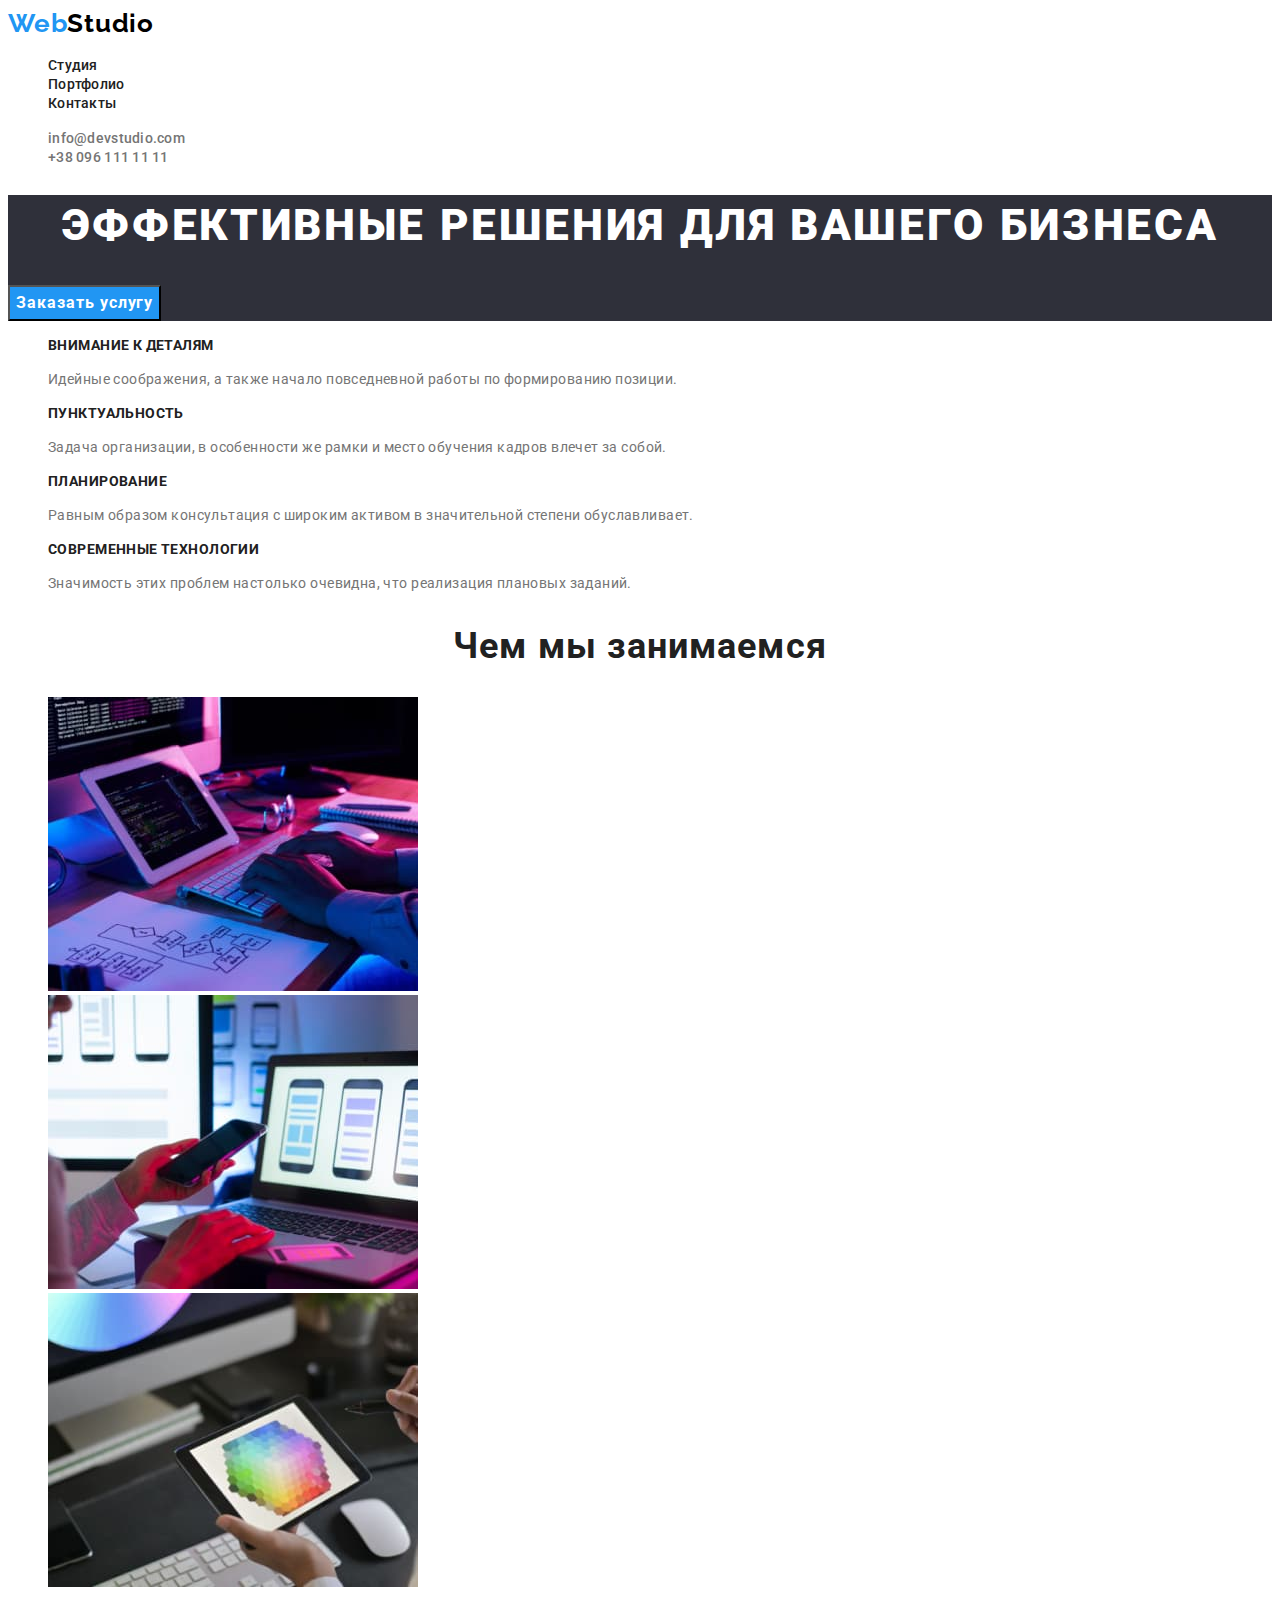
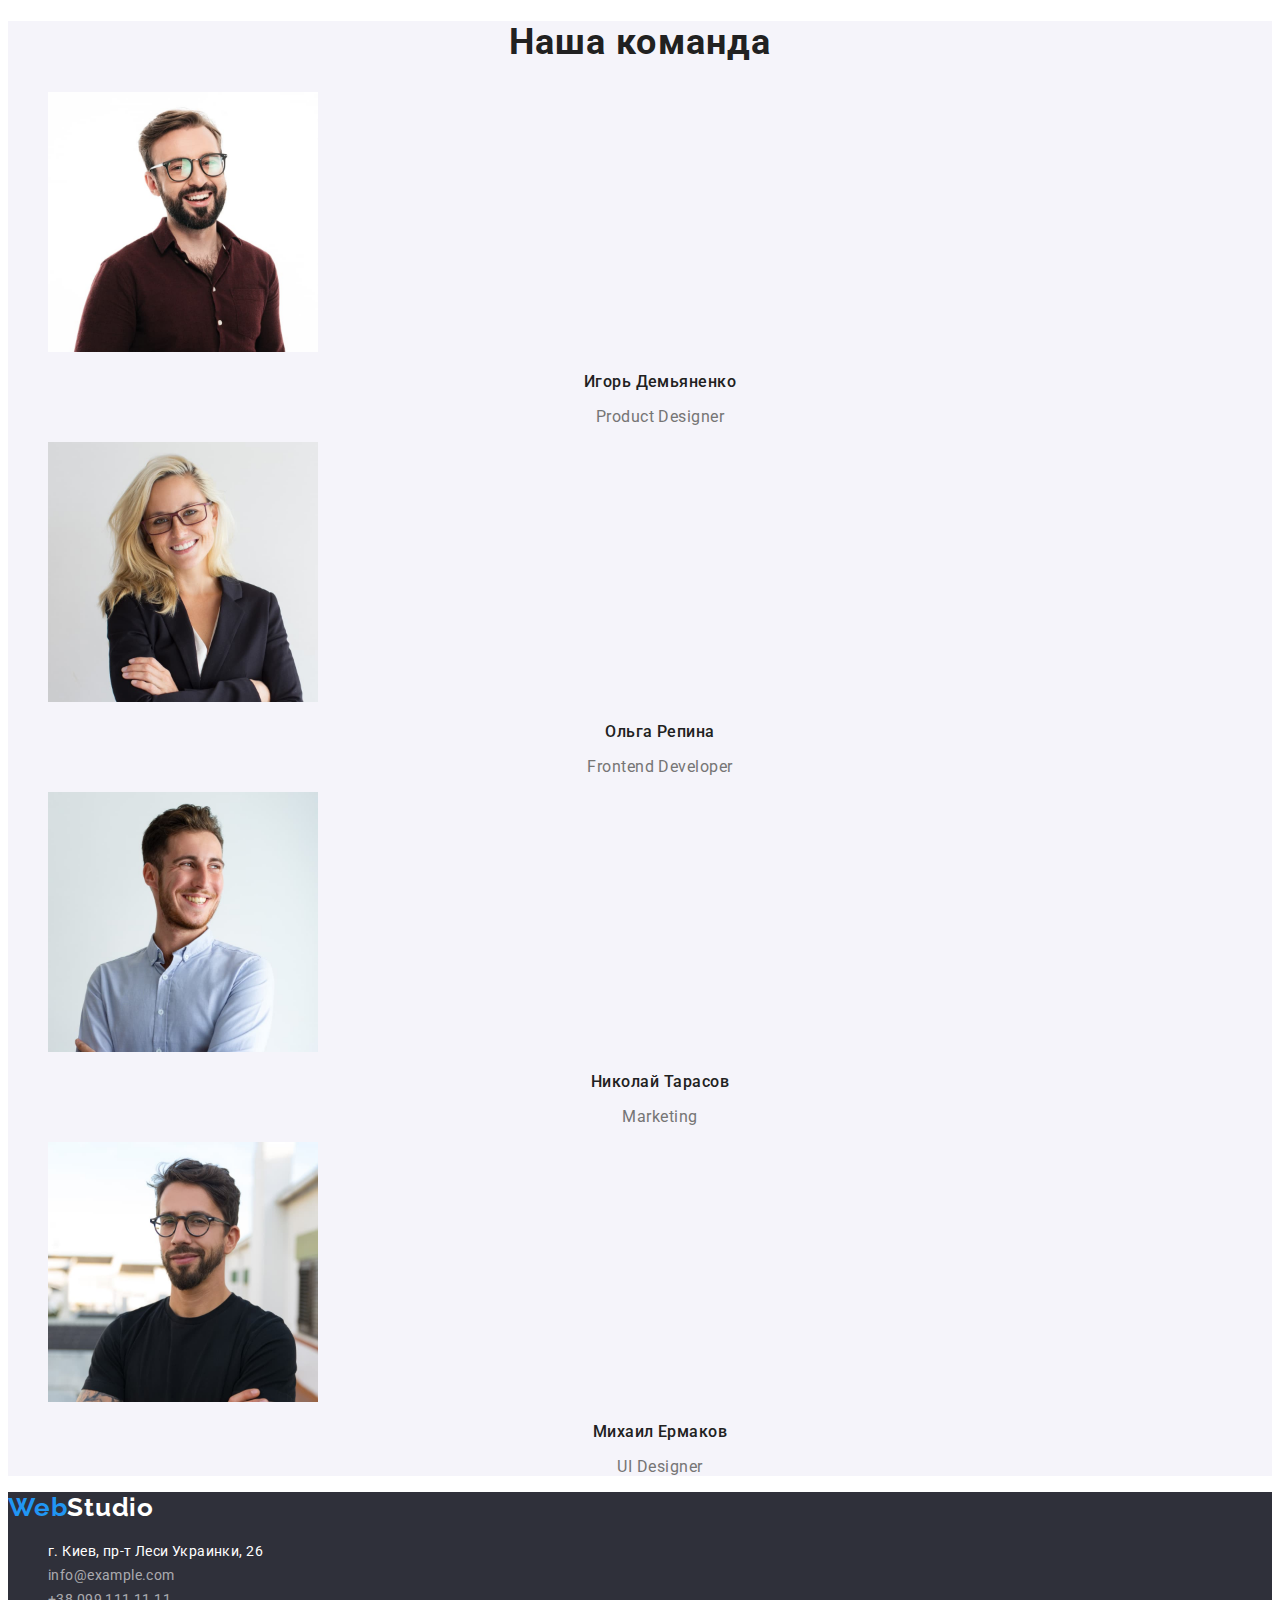
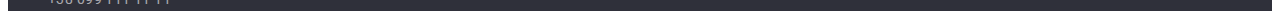
<file: index.html>
<!DOCTYPE html>
<html lang="ru">
<head>
    <meta charset="UTF-8">
    <meta http-equiv="X-UA-Compatible" content="IE=edge">
    <meta name="viewport" content="width=device-width, initial-scale=1.0">
    <title>document-studio</title>
    <link rel="preconnect" href="https://fonts.googleapis.com">
    <link rel="preconnect" href="https://fonts.gstatic.com" crossorigin>
    <link href="https://fonts.googleapis.com/css2?family=Raleway:wght@700&family=Roboto:wght@400;500;700;900&display=swap"
        rel="stylesheet">
    <link rel="stylesheet" href="./css/styles.css">
</head>
<body>
   <header class="header">
        <nav>
            <a href="" class="header-logo"><span class="header-logo-first">Web</span><span class="header-logo-second">Studio</span></a>
            <ul class="list">
                <li><a href="" class="header-link">Студия</a></li>
                <li><a href="./portfolio.html" class="header-link">Портфолио</a></li>
                <li><a href="" class="header-link">Контакты</a></li>
            </ul>
        </nav>
        <ul class="list">
            <li><a href="mailto:info@devstudio.com" class="header-contacts-link">info@devstudio.com</a></li>
            <li><a href="tel:+380961111111" class="header-contacts-link">+38 096 111 11 11</a></li>
        </ul>
   </header> 

   <main>
        <section class="hero">
            <h1 class="hero-title">Эффективные решения для вашего бизнеса</h1>
            <button type="button" class="hero-btn">Заказать услугу</button>
         </section>
       
       <section class="peculiarities">
           <h2 class="visually-hidden">Особенности</h2>
           <ul class="list">
                <li>
                    <h3 class="peculiarities-title">Внимание к деталям</h3>
                    <p class="peculiarities-text">
                        Идейные соображения, а также начало повседневной работы по формированию позиции.
                    </p>
                </li>
                <li>
                    <h3 class="peculiarities-title">Пунктуальность</h3>
                    <p class="peculiarities-text">
                        Задача организации, в особенности же рамки и место обучения кадров влечет за собой.
                    </p>
                </li>
                <li>
                    <h3 class="peculiarities-title">Планирование</h3>
                    <p class="peculiarities-text">
                        Равным образом консультация с широким активом в значительной степени обуславливает.
                    </p>
                </li>
                <li>
                    <h3 class="peculiarities-title">Современные технологии</h3>
                    <p class="peculiarities-text">
                        Значимость этих проблем настолько очевидна, что реализация плановых заданий.
                    </p>
                </li>
           </ul>
       </section>

       <section class="activity">
           <h2 class="activity-title">Чем мы занимаемся</h2>
           <ul class="list">
                <li>
                    <img src="./images/writing_code.jpg" alt="процесс написания кода" width="370">
                </li>
                <li>
                    <img src="./images/creating_a_layout.jpg" alt="процесс создания макета сайта" width="370">
                </li>
                <li>
                    <img src="./images/site_design.jpg" alt="процесс оформления сайта" width="370">
                </li>
           </ul>           
       </section>

       <section class="team">
            <h2 class="team-title">Наша команда</h2>
            <ul class="list">
                <li>                    
                    <img src="./images/team-member-1.jpg" alt="мужчина в очках и рубашке" width="270">
                    <h3 class="team-item-title">Игорь Демьяненко</h3>                    
                    <p lang="en" class="team-item-text">Product Designer</p>
                </li>
                <li>
                    <img src="./images/team-member-2.jpg" alt="женщина в очках и пиджаке" width="270">
                    <h3 class="team-item-title">Ольга Репина</h3>
                    <p lang="en" class="team-item-text"> Frontend Developer</p>
                </li>
                <li>                    
                    <img src="./images/team-member-3.jpg" alt="мужчина в рубашке" width="270">
                    <h3 class="team-item-title">Николай Тарасов</h3>
                    <p lang="en" class="team-item-text"> Marketing</p>
                </li>
                <li>                    
                    <img src="./images/team-member-4.jpg" alt="мужчина в очках и футболке" width="270">
                    <h3 class="team-item-title">Михаил Ермаков</h3>
                    <p lang="en" class="team-item-text"> UI Designer</p>
                </li>
            </ul>
       </section>       
   </main>

   <footer class="footer">
        <a href="" class="footer-logo"><span class="footer-logo-first">Web</span><span class="footer-logo-second">Studio</span></a>
        <address>
            <ul class="list">
                <li><a href="https://goo.gl/maps/iqcSmfnzoTDPEqYf7" target="_blank" rel="noopener noreferrer nofollow" class="footer-link footer-maps-link">г. Киев, пр-т Леси Украинки, 26</a></li>
                <li><a href="mailto:info@example.com" class="footer-link footer-contacts-link">info@example.com</a></li>
                <li><a href="tel:+380991111111" class="footer-link footer-contacts-link">+38 099 111 11 11</a></li>
            </ul>
        </address>
   </footer>
</body>
</html>
</file>
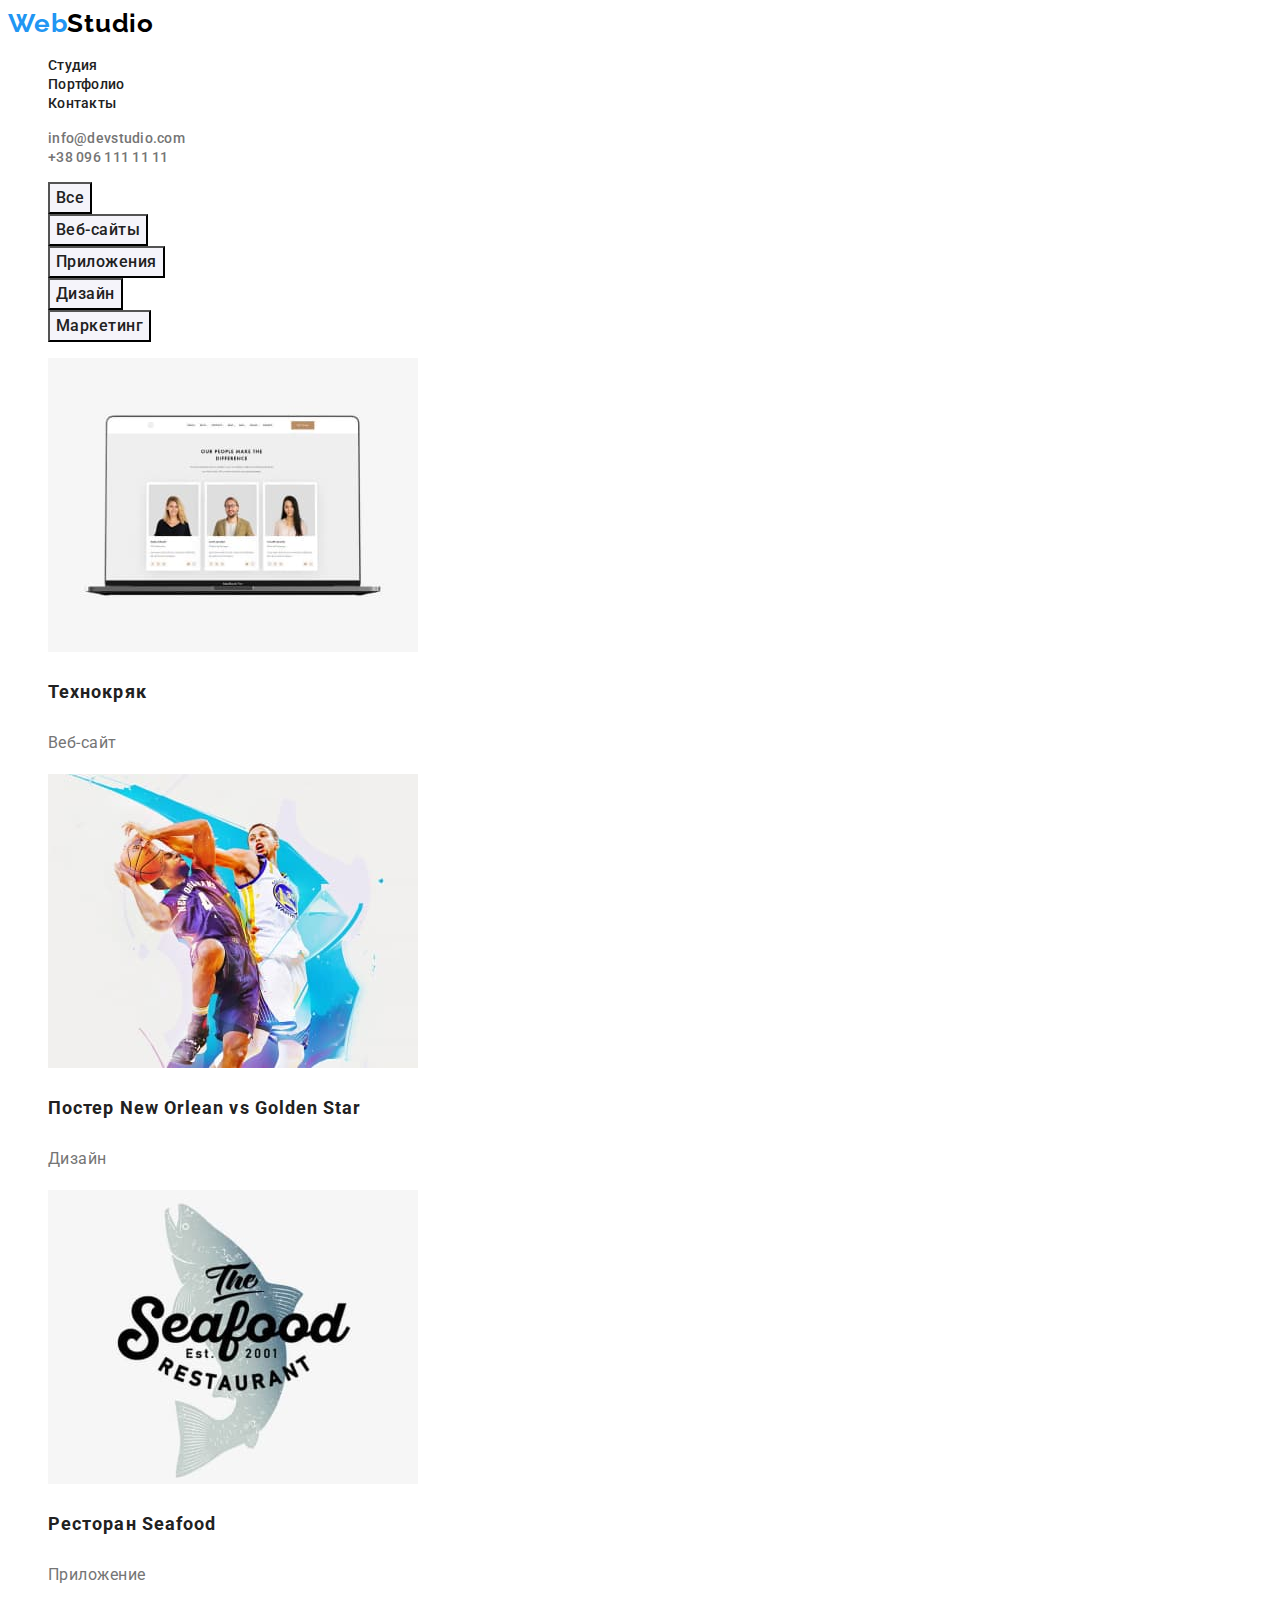
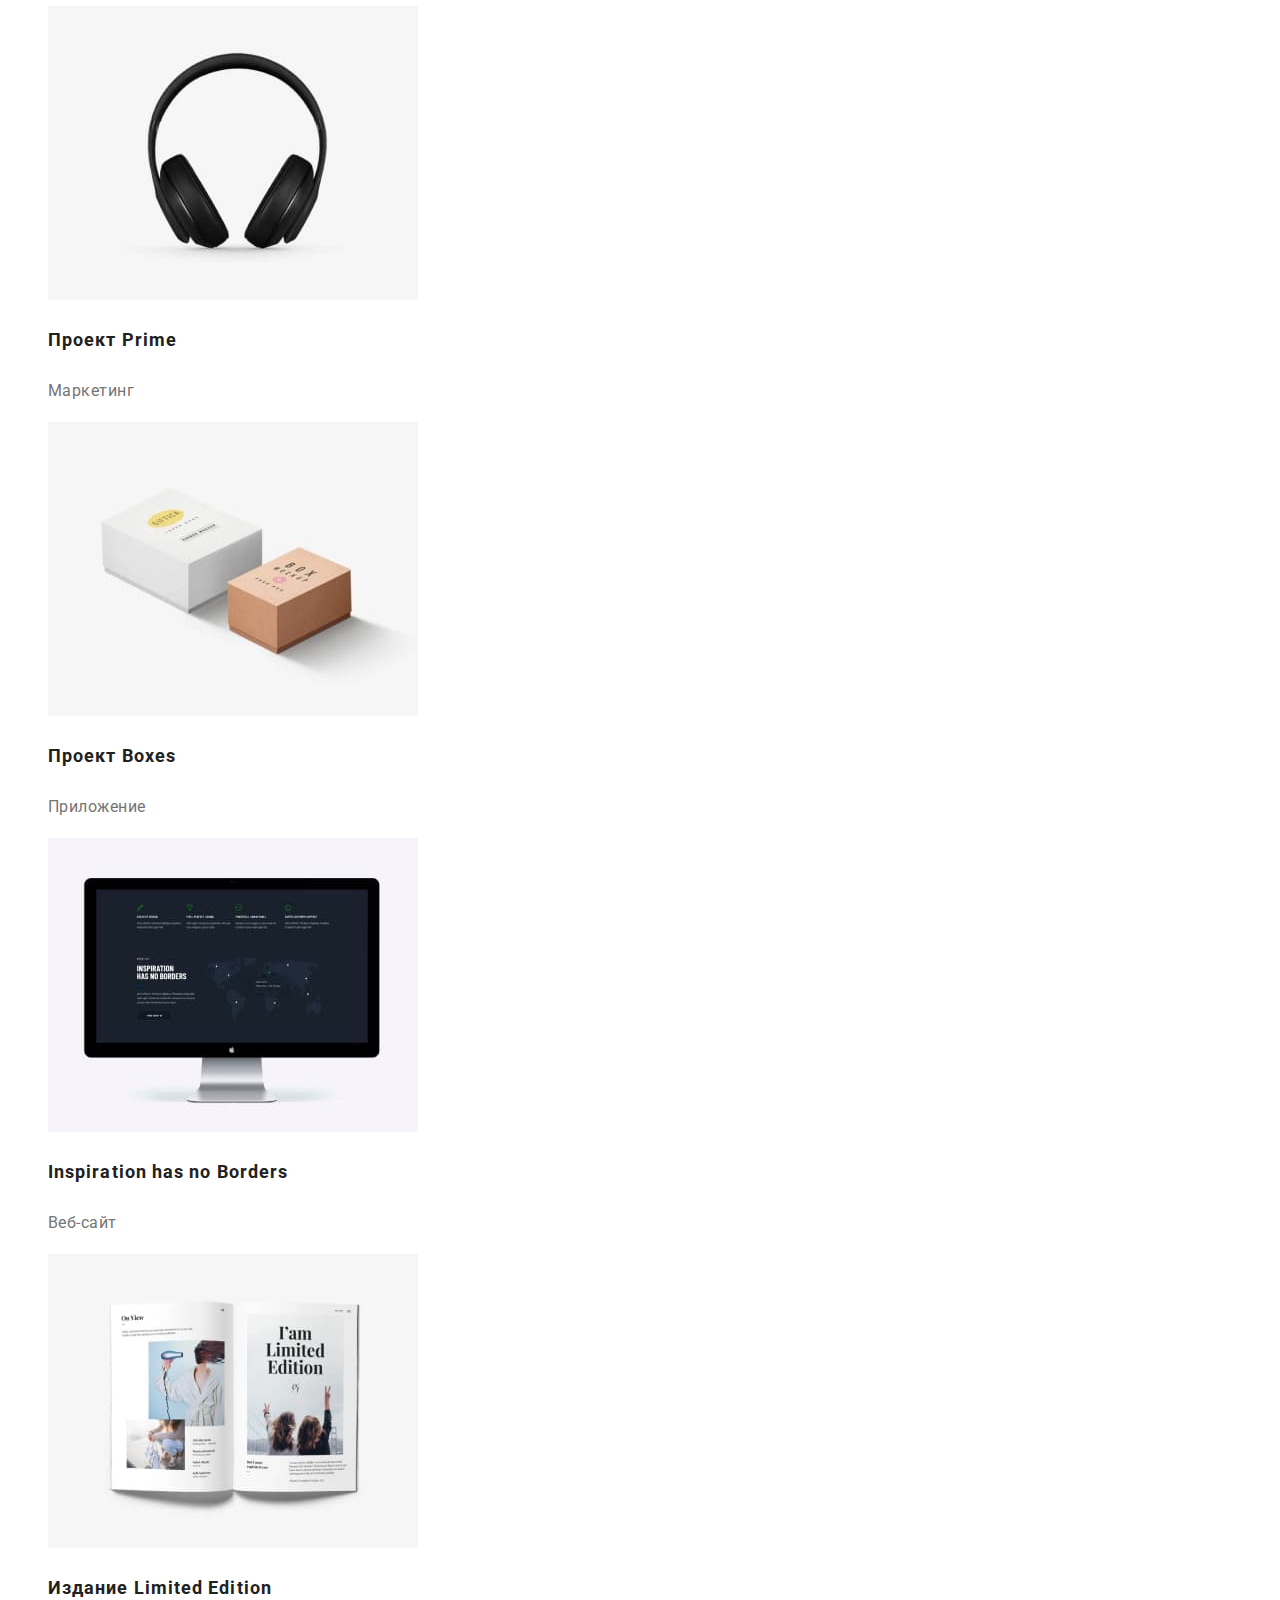
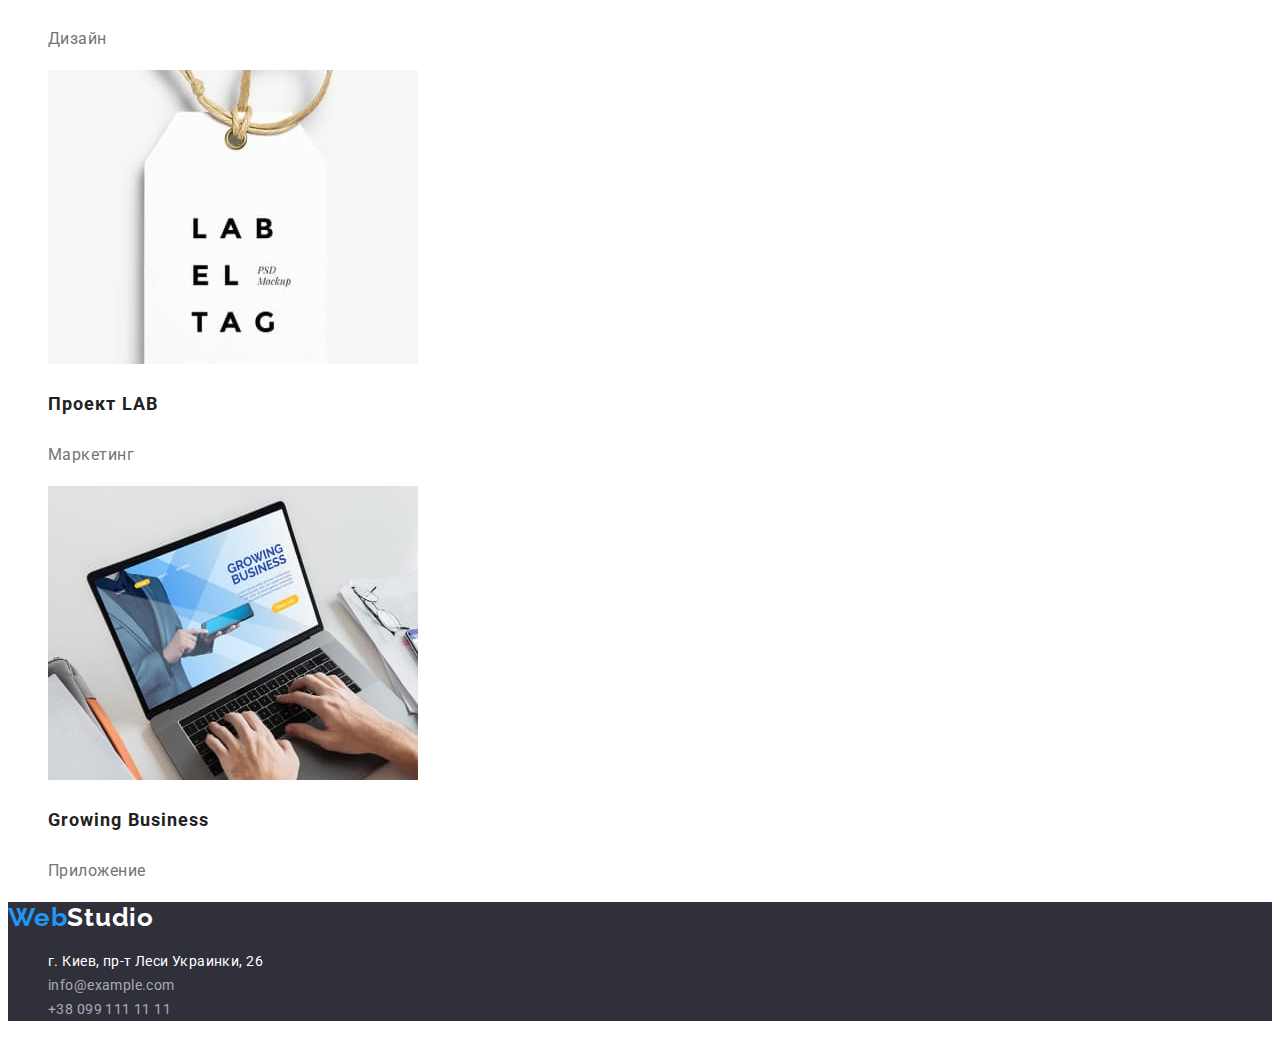
<file: portfolio.html>
<!DOCTYPE html>
<html lang="ru">
<head>
    <meta charset="UTF-8">
    <meta http-equiv="X-UA-Compatible" content="IE=edge">
    <meta name="viewport" content="width=device-width, initial-scale=1.0">
    <title>Document-portfolio</title>
    <link rel="preconnect" href="https://fonts.googleapis.com">
    <link rel="preconnect" href="https://fonts.gstatic.com" crossorigin>
    <link href="https://fonts.googleapis.com/css2?family=Raleway:wght@700&family=Roboto:wght@400;500;700;900&display=swap"
        rel="stylesheet">
    <link rel="stylesheet" href="./css/styles.css">
</head>
<body>
<header class="header">
    <nav>
        <a href="" class="header-logo"><span class="header-logo-first">Web</span><span class="header-logo-second">Studio</span></a>
        <ul class="list">
            <li><a href="./index.html" class="header-link">Студия</a></li>
            <li><a href="" class="header-link">Портфолио</a></li>
            <li><a href="" class="header-link">Контакты</a></li>
        </ul>
    </nav>
    <ul class="list">
        <li><a href="mailto:info@devstudio.com" class="header-contacts-link">info@devstudio.com</a></li>
        <li><a href="tel:+380961111111" class="header-contacts-link">+38 096 111 11 11</a></li>
    </ul>
</header>

    <main>
        <section class="portfolio">
           <h2 class="visually-hidden">Наше портфолио</h2>
           <ul class="list">
               <li><button type="button" class="portfolio-btn">Все</button></li>
               <li><button type="button" class="portfolio-btn">Веб-сайты</button></li>
               <li><button type="button" class="portfolio-btn">Приложения</button></li>
               <li><button type="button" class="portfolio-btn">Дизайн</button></li>
               <li><button type="button" class="portfolio-btn">Маркетинг</button></li>
           </ul>
            <ul class="list">
                <li class="portfolio-projects-item">
                    <img src="./images/web-site-1.jpg" alt="фотографии на ноутбуке" width="370">
                    <h3 class="portfolio-projects-title">Технокряк</h3>
                    <p class="portfolio-projects-text">Веб-сайт</p>
                </li>
                <li class="portfolio-projects-item">
                    <img src="./images//design-1.jpg" alt="игра в баскетбол" width="370">
                    <h3 class="portfolio-projects-title">Постер <span lang="en"> New Orlean vs Golden Star</span></h3>
                    <p class="portfolio-projects-text">Дизайн</p>
                </li>
                <li class="portfolio-projects-item">
                    <img src="./images/application-1.jpg" alt="рыба" width="370">
                    <h3 class="portfolio-projects-title">Ресторан <span lang="en"> Seafood</span></h3>
                    <p class="portfolio-projects-text">Приложение</p>
                </li>
                <li class="portfolio-projects-item">
                    <img src="./images/marketing-1.jpg" alt="наушники" width="370">
                    <h3 class="portfolio-projects-title">Проект <span lang="en">Prime</span></h3>
                    <p class="portfolio-projects-text">Маркетинг</p>
                </li>
                <li class="portfolio-projects-item">
                    <img src="./images/application-2.jpg" alt="две коробки" width="370">
                    <h3 class="portfolio-projects-title">Проект <span lang="en">Boxes</span></h3>
                    <p class="portfolio-projects-text">Приложение</p>
                </li>
                <li class="portfolio-projects-item">
                    <img src="./images/web-site-2.jpg" alt="монитор компьютера" width="370">
                    <h3 lang="en" class="portfolio-projects-title">Inspiration has no Borders</h3>
                    <p class="portfolio-projects-text">Веб-сайт</p>
                </li>
                <li class="portfolio-projects-item">
                    <img src="./images//design-2.jpg" alt="книга" width="370">
                    <h3 class="portfolio-projects-title">Издание <span lang="en">Limited Edition</span></h3>
                    <p class="portfolio-projects-text">Дизайн</p>
                </li>
                <li class="portfolio-projects-item">
                    <img src="./images/marketing-2.jpg" alt="логотип проекта" width="370">
                    <h3 class="portfolio-projects-title">Проект <span lang="en">LAB</span></h3>
                    <p class="portfolio-projects-text">Маркетинг</p>
                </li>
                <li class="portfolio-projects-item">
                    <img src="./images/application-3.jpg" alt="человек работает на ноутбуке" width="370">
                    <h3 lang="en" class="portfolio-projects-title">Growing Business</h3>
                    <p class="portfolio-projects-text">Приложение</p>
                </li>
            </ul>
        </section>        
    </main>

<footer class="footer">
    <a href="" class="footer-logo"><span class="footer-logo-first">Web</span><span class="footer-logo-second">Studio</span></a>
    <address>
        <ul class="list">
            <li><a href="https://goo.gl/maps/iqcSmfnzoTDPEqYf7" target="_blank" rel="noopener noreferrer nofollow" class="footer-link footer-maps-link">г. Киев, пр-т Леси Украинки, 26</a></li>
            <li><a href="mailto:info@example.com" class="footer-link footer-contacts-link">info@example.com</a></li>
            <li><a href="tel:+380991111111" class="footer-link footer-contacts-link">+38 099 111 11 11</a></li>
        </ul>
    </address>
</footer>
</body>
</html>
</file>
<file: css/styles.css>
:root {
  --body-color: #212121;
  --body-background-color: #ffffff;
  --logo-first-color: #2196f3;
  --logo-second-color: #000000;
  --header-link-accent-color: #2196f3;
  --header-contacts-link-color: #757575;
  --header-contacts-link-accent-color: #2196f3;
  --footer-background-color: #2f303a;
  --footer-logo-first-color: #2196f3;
  --footer-logo-second-color: #ffffff;
  --footer-maps-link-color: #ffffff;
  --footer-contacts-link-color: rgba(255, 255, 255, 0.6);
  --footer-accent-link-color: #2196f3;
  --hero-background-color: #2f303a;
  --hero-title-color: #ffffff;
  --hero-btn-background-color: #2196f3;
  --hero-btn-color: #ffffff;
  --hero-btn-accent-background-color: #f5f4fa;
  --peculiarities-text-color: #757575;
  --team-background-color: #f5f4fa;
  --portfolio-btn-background-color: #f5f4fa;
  --portfolio-btn-accent-background-color: #2196f3;
  --portfolio-btn-accent-color: #ffffff;
  --team-item-text-color: #757575;
  --portfolio-projects-text-color: #757575;
}

body {
  font-family: "Roboto", sans-serif;
  color: var(--body-color);
  background-color: var(--body-background-color);
}

.list {
  list-style: none;
}

a {
  text-decoration: none;
}

/*-------------------HEADER----------------------*/

.header-logo {
  font-family: "Raleway", sans-serif;
  font-weight: bold;
  font-size: 26px;
  line-height: calc(31 / 26);
  letter-spacing: 0.03em;
}
.header-logo-first {
  color: var(--logo-first-color);
}
.header-logo-second {
  color: var(--logo-second-color);
}

.header-link {
  font-weight: 500;
  font-size: 14px;
  line-height: calc(16 / 14);
  letter-spacing: 0.02em;
  color: currentColor;
}
.header-link:hover,
.header-link:focus {
  color: var(--header-link-accent-color);
}

.header-contacts-link {
  font-weight: 500;
  font-size: 14px;
  line-height: calc(16 / 14);
  letter-spacing: 0.02em;
  color: var(--header-contacts-link-color);
}
.header-contacts-link:hover,
.header-contacts-link:focus {
  color: var(--header-contacts-link-accent-color);
}

/* ----------------FOOTER------------------- */

.footer {
  background-color: var(--footer-background-color);
}

.footer-logo {
  font-family: "Raleway", sans-serif;
  font-weight: bold;
  font-size: 26px;
  line-height: calc(31 / 26);
  letter-spacing: 0.03em;
}
.footer-logo-first {
  color: var(--footer-logo-first-color);
}
.footer-logo-second {
  color: var(--footer-logo-second-color);
}

.footer-link {
  font-style: normal;
  font-size: 14px;
  line-height: calc(24 / 14);
  letter-spacing: 0.03em;
}
.footer-maps-link {
  color: var(--footer-maps-link-color);
}
.footer-contacts-link {
  color: var(--footer-contacts-link-color);
}
.footer-link:hover,
.footer-link:focus {
  color: var(--footer-accent-link-color);
}

/* -----------------STUDIO---------------------- */
/* --------------------HERO------------------------ */
.hero {
  background-color: var(--hero-background-color);
}

.hero-title {
  font-weight: 900;
  font-size: 44px;
  line-height: calc(60 / 44);
  text-align: center;
  letter-spacing: 0.06em;
  text-transform: uppercase;
  color: var(--hero-title-color);
}

.hero-btn {
  font-family: inherit;
  font-weight: bold;
  font-size: 16px;
  line-height: calc(30 / 16);
  display: flex;
  align-items: center;
  text-align: center;
  letter-spacing: 0.06em;
  color: var(--hero-btn-color);
  background-color: var(--hero-btn-background-color);
  cursor: pointer;
}
.hero-btn:hover,
.hero-btn:focus {
  background-color: var(--hero-btn-accent-background-color);
  color: currentColor;
}

/* ----------------PECULIARITIES----------------*/

.visually-hidden {
  position: absolute;
  white-space: nowrap;
  width: 1px;
  height: 1px;
  overflow: hidden;
  border: 0;
  padding: 0;
  clip: rect(0 0 0 0);
  clip-path: inset(50%);
  margin: -1px;
}

.peculiarities-title {
  font-size: 14px;
  line-height: calc(16 / 14);
  letter-spacing: 0.03em;
  text-transform: uppercase;
  color: currentColor;
}

.peculiarities-text {
  font-size: 14px;
  line-height: calc(24 / 14);
  letter-spacing: 0.03em;
  color: var(--peculiarities-text-color);
}

/* ----------------ACTIVITY---------------- */

.activity-title {
  font-size: 36px;
  line-height: calc(42 / 36);
  text-align: center;
  letter-spacing: 0.03em;
  color: currentColor;
}

/* --------------------TEAM------------------ */

.team {
  background-color: var(--team-background-color);
}

.team-title {
  font-size: 36px;
  line-height: calc(42 / 36);
  text-align: center;
  letter-spacing: 0.03em;
  color: currentColor;
}

.team-item-title {
  font-weight: 500;
  font-size: 16px;
  line-height: calc(19 / 16);
  text-align: center;
  letter-spacing: 0.03em;
  color: currentColor;
}

.team-item-text {
  font-size: 16px;
  line-height: calc(19 / 16);
  text-align: center;
  letter-spacing: 0.03em;
  color: var(--team-item-text-color);
}

/* ---------------------PORTFOLIO------------------- */
/* -------------------- portfolio-------------------*/

.visually-hidden {
  position: absolute;
  white-space: nowrap;
  width: 1px;
  height: 1px;
  overflow: hidden;
  border: 0;
  padding: 0;
  clip: rect(0 0 0 0);
  clip-path: inset(50%);
  margin: -1px;
}

.portfolio-btn {
  font-family: inherit;
  font-weight: 500;
  font-size: 16px;
  line-height: calc(26 / 16);
  text-align: center;
  letter-spacing: 0.03em;
  color: currentColor;
  background-color: var(--portfolio-btn-background-color);
  cursor: pointer;
}

.portfolio-btn:hover,
.portfolio-btn:focus {
  background-color: var(--portfolio-btn-accent-background-color);
  color: var(--portfolio-btn-accent-color);
}

.portfolio-projects-title {
  font-size: 18px;
  line-height: calc(36 / 18);
  letter-spacing: 0.06em;
  color: currentColor;
}

.portfolio-projects-text {
  font-size: 16px;
  line-height: calc(30 / 16);
  letter-spacing: 0.03em;
  color: var(--portfolio-projects-text-color);
}
</file>
